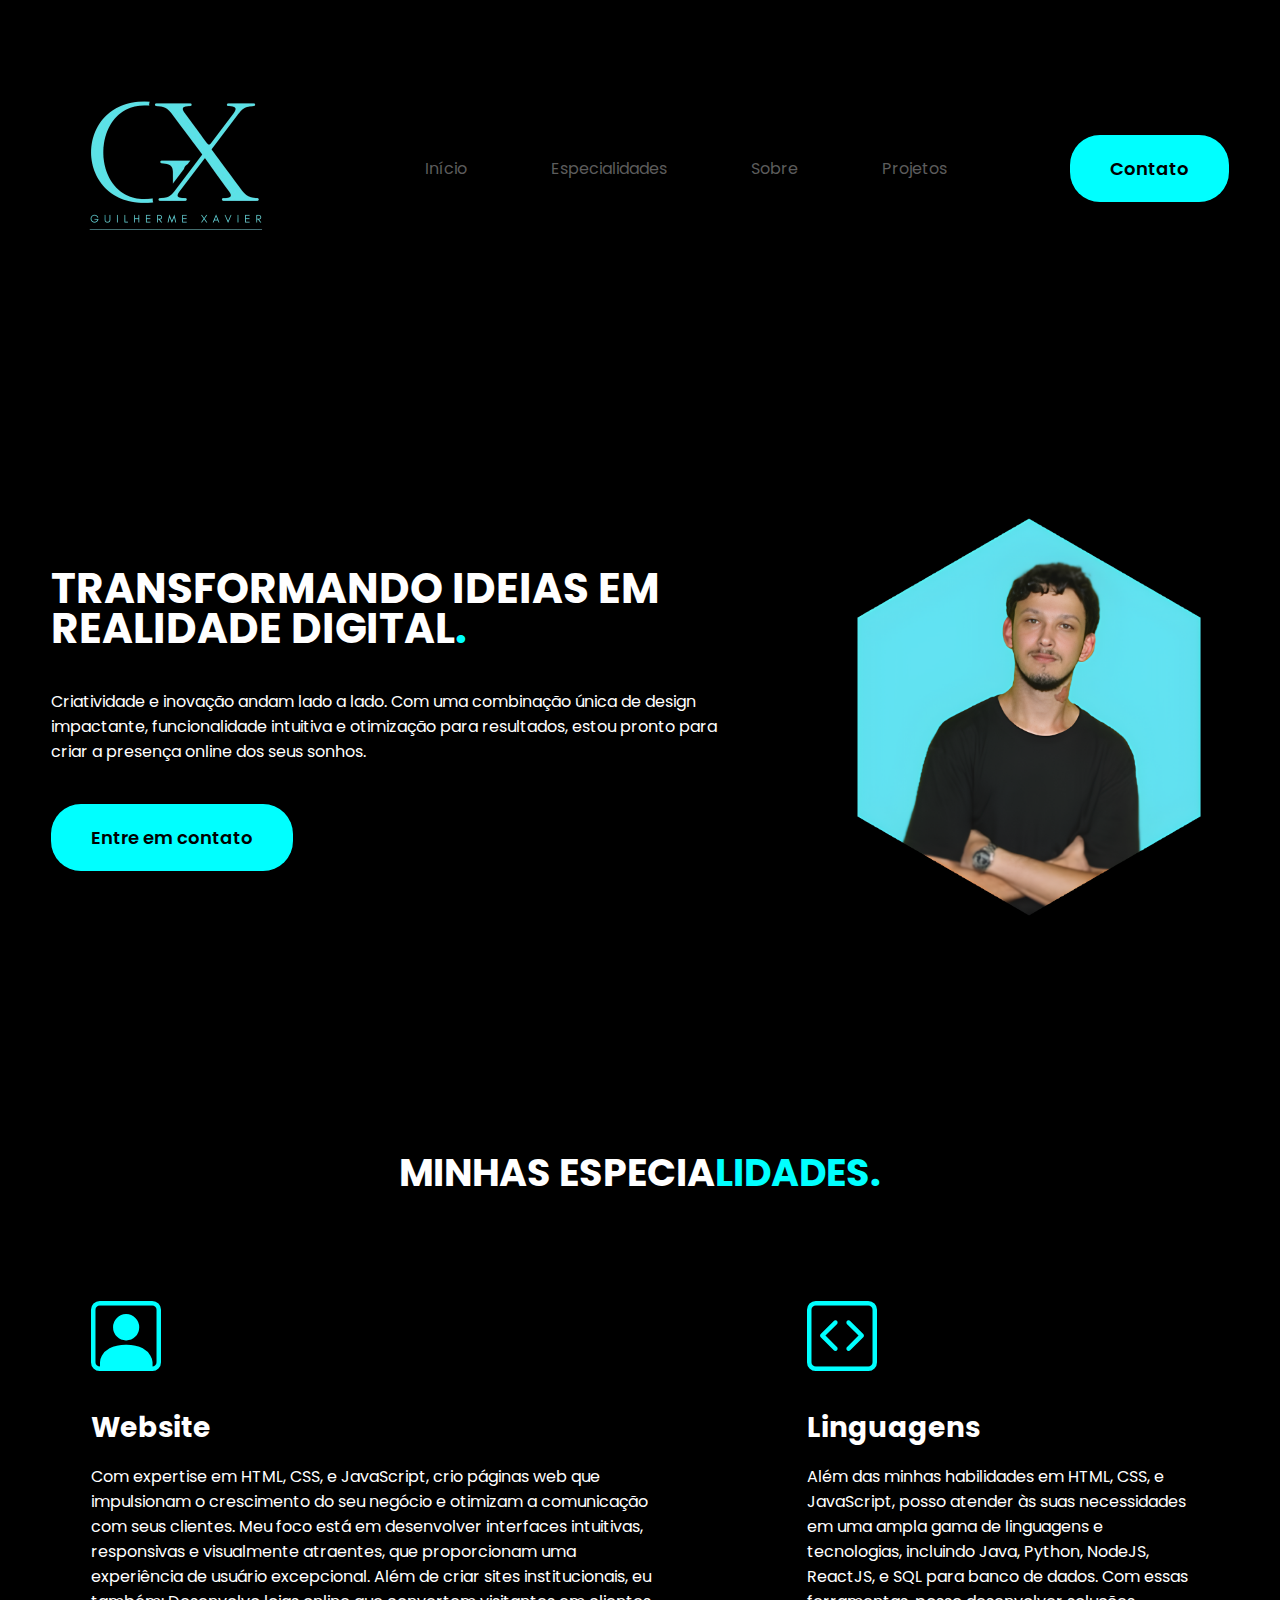
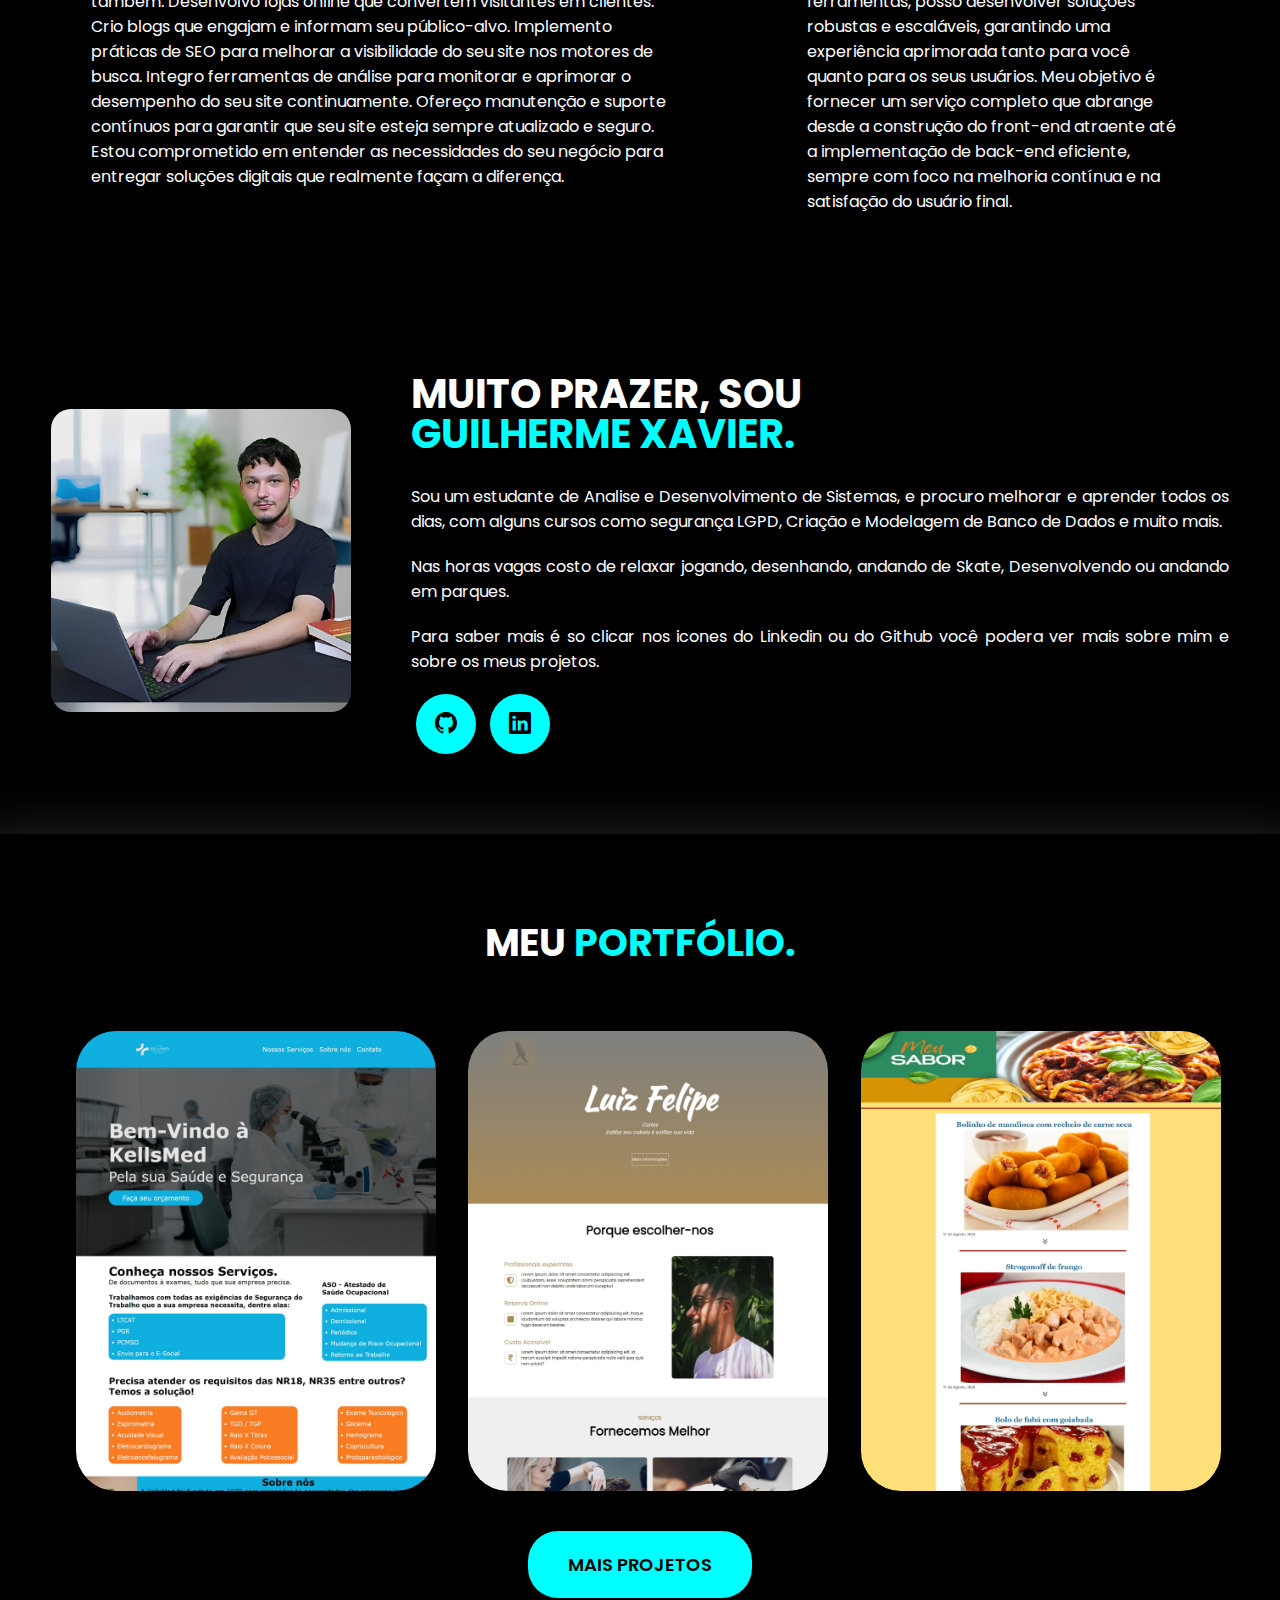
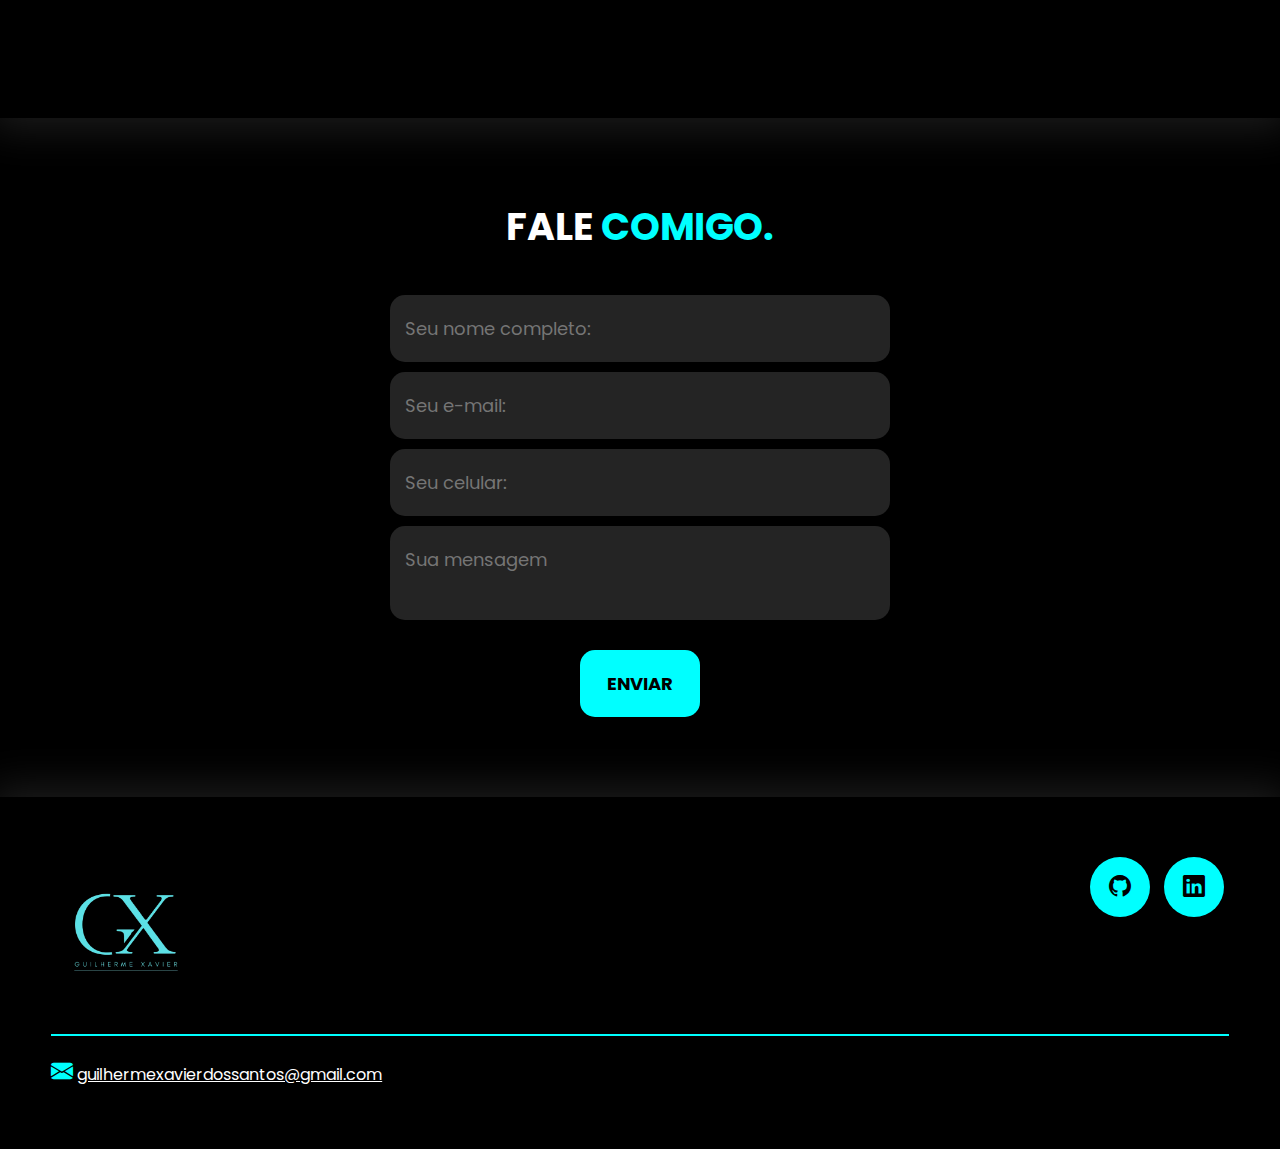
<file: index.html>
<!DOCTYPE html>
<html lang="pt-br">

<head>
    <meta charset="UTF-8">
    <meta name="viewport" content="width=device-width, initial-scale=1.0">
    <meta http-equiv="X-UA-Compatible" content="ie=edge">
    <meta name="description" content="PPortifolio Pessoal">
    <meta name="keywords" content="Portifolio, Projetos, Programação">
    <meta name="author" content="Guilherme Xavier">
    <meta name="robots" content="index, all">
    <!-- GOOGLE FONTS -->
    <link rel="preconnect" href="https://fonts.googleapis.com">
    <link rel="preconnect" href="https://fonts.gstatic.com" crossorigin>
    <link
        href="https://fonts.googleapis.com/css2?family=Poppins:ital,wght@0,100;0,200;0,300;0,400;0,500;0,600;0,700;0,800;0,900;1,100;1,200;1,300;1,400;1,500;1,600;1,700;1,800;1,900&display=swap"
        rel="stylesheet">
    <!-- FIM GOOGLE FONTES -->
    <!-- BOOTSTRAP ICONS -->
    <link rel="stylesheet" href="https://cdn.jsdelivr.net/npm/bootstrap-icons@1.10.5/font/bootstrap-icons.css">
    <!-- FIM BOOTSTRAP ICONS -->
    <link rel="stylesheet" href="css/style.css">

    <script src="js/menu.js" defer></script>
    <link rel="icon" href="img/icons8-g-16.png">

    <title>Portifolio</title>
</head>

<body>

    <header>
        <div class="interface">
            <div class="logo">
                <a href="./index.html">
                    <img src="img/logo.png" alt="logo" width="250px">
                </a>
            </div><!--logo-->

            <nav class="menu-desktop">
                <ul>
                    <li><a href="#">Início</a></li>
                    <li><a href="#especialidades">Especialidades</a></li>
                    <li><a href="#sobre">Sobre</a></li>
                    <li><a href="./projetos.html">Projetos</a></li>
                </ul>
            </nav>

            <div class="btn-contato">
                <a href="#contato">
                    <button>Contato</button>
                </a>
            </div><!--btn-contato-->

            <div class="btn-abrir-menu" id="btn-menu">
                <i class="bi bi-list"></i>
            </div>

            <div class="menu-mobile" id="menu-mobile">
                <div class="btn-fechar">
                    <i class="bi bi-x-lg"></i>
                </div>

                <nav>
                    <ul>
                        <li><a href="./index.html">Início</a></li>
                        <li><a href="#especialidades">Especialidades</a></li>
                        <li><a href="#sobre">Sobre</a></li>
                        <li><a href="./projetos.html">Projetos</a></li>
                        <li><a href="#contato">Contato</a></li>
                    </ul>
                </nav>

            </div><!--menu-mobile-->
            <div class="overlay-menu" id="overlay-menu"></div>
        </div><!--interface-->
    </header>

    <main>
        <section class="topo-do-site">
            <div class="interface">
                <div class="flex">
                    <div class="txt-topo-site">
                        <h1>TRANSFORMANDO IDEIAS EM REALIDADE DIGITAL<span>.</span></h1>
                        <p>Criatividade e inovação andam lado a lado. Com uma combinação única de design impactante,
                            funcionalidade intuitiva e otimização para resultados, estou pronto para criar a presença
                            online dos seus sonhos.</p>

                        <div class="btn-contato">
                            <a href="#contato">
                                <button>Entre em contato</button>
                            </a>
                        </div>
                    </div><!--txt-topo-site-->

                    <div class="img-topo-site">
                        <img src="img/guilhermefoto.png" alt="" width="400px">
                    </div><!--img-topo-site-->
                </div><!--flex-->
            </div><!--interface-->
        </section><!--topo-do-site-->

        <section class="especialidades" id="especialidades">
            <div class="interface">
                <h2 class="titulo">MINHAS ESPECIA<span>LIDADES.</span></h2>
                <div class="flex">
                    <div class="especialidades-box">
                        <i class="bi bi-person-square"></i>
                        <h3>Website</h3>
                        <p>Com expertise em HTML, CSS, e JavaScript, crio páginas web que impulsionam o crescimento do
                            seu negócio e otimizam a comunicação com seus clientes. Meu foco está em desenvolver
                            interfaces intuitivas, responsivas e visualmente atraentes, que proporcionam uma experiência
                            de usuário excepcional.
                            Além de criar sites institucionais, eu também:
                            Desenvolvo lojas online que convertem visitantes em clientes.
                            Crio blogs que engajam e informam seu público-alvo.
                            Implemento práticas de SEO para melhorar a visibilidade do seu site nos motores de busca.
                            Integro ferramentas de análise para monitorar e aprimorar o desempenho do seu site
                            continuamente.
                            Ofereço manutenção e suporte contínuos para garantir que seu site esteja sempre atualizado e
                            seguro.
                            Estou comprometido em entender as necessidades do seu negócio para entregar soluções
                            digitais que realmente façam a diferença.
                        </p>
                    </div><!--especialidades-box-->

                    <div class="especialidades-box">
                        <i class="bi bi-code-square"></i>
                        <h3>Linguagens</h3>
                        <p>Além das minhas habilidades em HTML, CSS, e JavaScript, posso atender às suas necessidades em
                            uma ampla gama de linguagens e tecnologias, incluindo Java, Python, NodeJS, ReactJS, e SQL
                            para banco de dados. Com essas ferramentas, posso desenvolver soluções robustas e
                            escaláveis, garantindo uma experiência aprimorada tanto para você quanto para os seus
                            usuários.
                            Meu objetivo é fornecer um serviço completo que abrange desde a construção do front-end
                            atraente até a implementação de back-end eficiente, sempre com foco na melhoria contínua e
                            na satisfação do usuário final.</p>
                    </div><!--especialidades-box-->

                </div><!--flex-->
            </div><!--interface-->
        </section><!--especialidades-->

        <section class="sobre" id="sobre">
            <div class="interface">
                <div class="flex">
                    <div class="img-sobre">
                        <img class="img-redonda" src="img/guilhermeport .jpg" alt="" width="300px">
                    </div><!--img-sobre-->

                    <div class="txt-sobre">
                        <h2>MUITO PRAZER, SOU <span>GUILHERME XAVIER.</span></h2>
                        <p>Sou um estudante de Analise e Desenvolvimento de Sistemas, e procuro melhorar e aprender
                            todos os dias, com alguns cursos como segurança LGPD, Criação e Modelagem de Banco de Dados
                            e muito mais.</p>
                        <p>Nas horas vagas costo de relaxar jogando, desenhando, andando de Skate, Desenvolvendo ou
                            andando em parques.</p>
                        <p>Para saber mais é so clicar nos icones do Linkedin ou do Github você podera ver mais sobre
                            mim e sobre os meus projetos.</p>
                        <div class="btn-social">
                            <a target="_blank" href="https://github.com/guilhermexavier52"><button><i
                                        class="bi bi-github"></i></button></a>
                            <a target="_blank" href="https://www.linkedin.com/in/guilherme-xavier-715866188/"><button><i
                                        class="bi bi-linkedin"></i></button></a>
                        </div><!--btn-social-->
                    </div><!--txt-sobre-->
                </div><!--flex-->
            </div><!--interface-->
        </section><!--sobre-->

        <section class="portfolio" id="portfolio">
            <div class="interface">
                <h2 class="titulo">MEU <span>PORTFÓLIO.</span></h2>
                <div class="flex">

                    <a target="_blank" class="link" href="https://guilhermexavier52.github.io/kellsmedfinal/">
                        <div class="img-port" style="background-image: url(img/proto1.jpeg);">
                            <div class="overlay">Projeto 1</div>
                    </a>
                </div>

                <a target="_blank" class="link" href="https://guilhermexavier52.github.io/ProjetodeExtensao2024/">
                    <div class="img-port" style="background-image: url(img/proto2.jpeg);">
                        <div class="overlay">Projeto 2</div>
                </a>
            </div>

            <a target="_blank" class="link" href="https://guilhermexavier52.github.io/receitas/">
                <div class="img-port" style="background-image: url(img/projeto.jpeg);">
                    <div class="overlay">Projeto 3</div>
            </a>
            </div>
            </div><!--flex-->


            <div class="btn-projetos">
                <a href="projetos.html">
                    <button>MAIS PROJETOS</button>
                </a>
            </div>
            </div><!--interface-->
        </section><!--portfolio-->

        <section class="formulario" id="contato">
            <div class="interface">
                <h2 class="titulo">FALE <span>COMIGO.</span></h2>

                <form action="https://formsubmit.co/guilhermexavierdossantos@gmail.com" method="POST">
                    <input type="text" name="nome" id="nome" placeholder="Seu nome completo:" required>
                    <input type="email" name="email" id="email" placeholder="Seu e-mail:" required>
                    <input type="tel" name="celular" id="celular" placeholder="Seu celular:">
                    <textarea name="mensagem" id="mensagem" placeholder="Sua mensagem" required></textarea>
                    <input type="hidden" name="_next" value="http://127.0.0.1:5500/projeto01/obrigado.html">
                    <div class="btn-enviar"><input type="submit" value="ENVIAR"></div>

                </form>
            </div><!--interface-->
        </section><!--formulario-->

    </main>

    <footer>
        <div class="interface">
            <div class="line-footer">
                <div class="flex">
                    <div class="logo-footer">
                        <img src="img/logo.png" alt="Logotipo" width="150">
                    </div><!--logo-footer-->
                    <div class="btn-social">
                        <a target="_blank" href="https://github.com/guilhermexavier52"><button><i class="bi bi-github"></i></button></a>
                        <a target="_blank" href="https://www.linkedin.com/in/guilherme-xavier-715866188/"><button><i
                                    class="bi bi-linkedin"></i></button></a>
                    </div><!--btn-social-->
                </div>
            </div><!--line-footer-->

            <div class="line-footer borda">
                <p><i class="bi bi-envelope-fill"></i> <a
                        href="mailto:guilhermexavierdossantos@gmail.com">guilhermexavierdossantos@gmail.com</a></p>
            </div><!--line-footer-->
        </div><!--interface-->
    </footer>

</body>

</html>
</file>
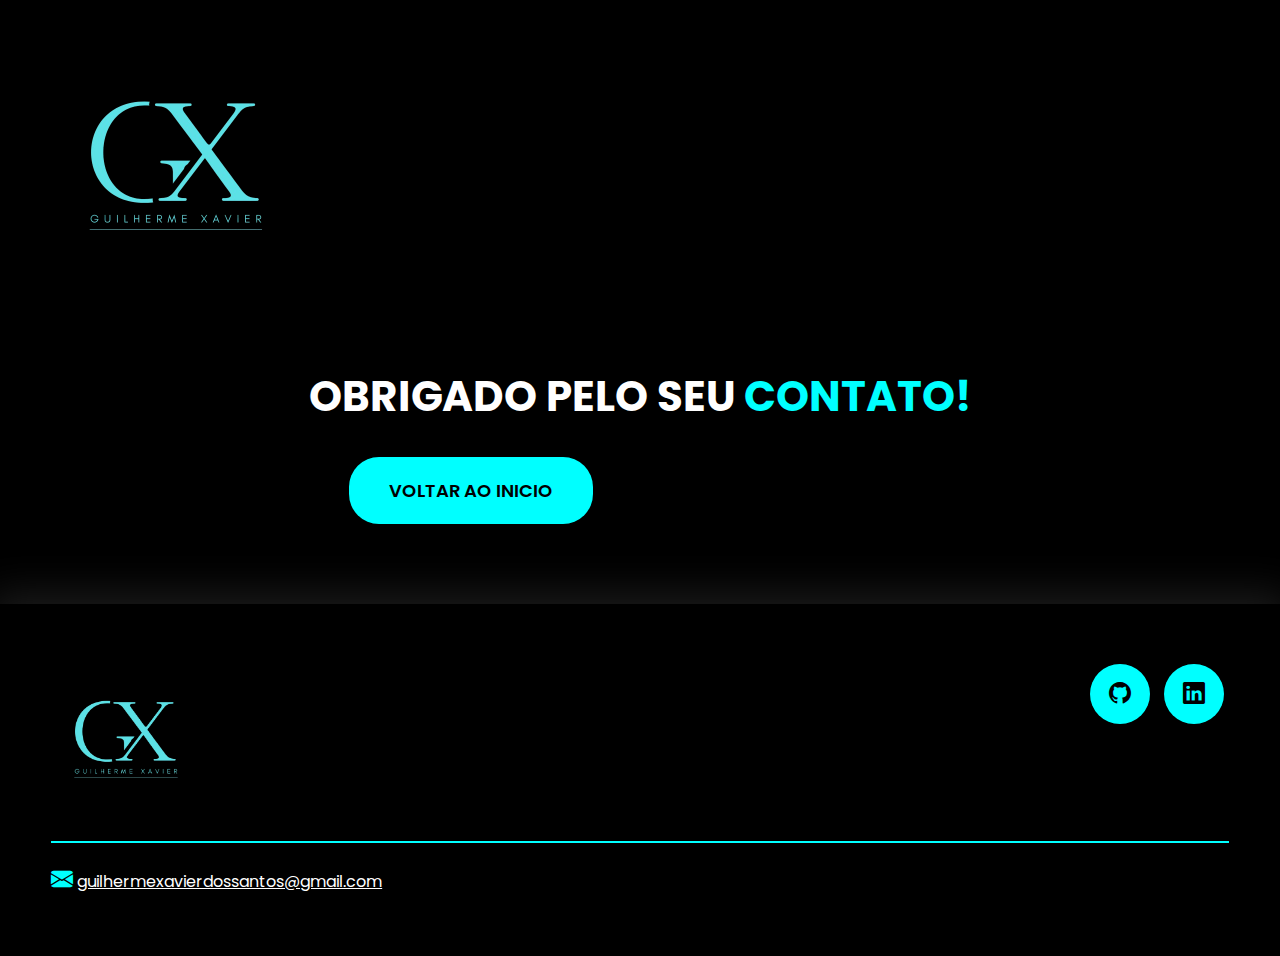
<file: obrigado.html>
<!DOCTYPE html>
<html lang="pt-br">

<head>
    <meta charset="UTF-8">
    <meta name="viewport" content="width=device-width, initial-scale=1.0">
    <meta http-equiv="X-UA-Compatible" content="ie=edge">
    <meta name="description" content="PPortifolio Pessoal">
    <meta name="keywords" content="Portifolio, Projetos, Programação">
    <meta name="author" content="Guilherme Xavier">
    <meta name="robots" content="index, all">
    <!-- GOOGLE FONTS -->
    <link rel="preconnect" href="https://fonts.googleapis.com">
    <link rel="preconnect" href="https://fonts.gstatic.com" crossorigin>
    <link
        href="https://fonts.googleapis.com/css2?family=Poppins:ital,wght@0,100;0,200;0,300;0,400;0,500;0,600;0,700;0,800;0,900;1,100;1,200;1,300;1,400;1,500;1,600;1,700;1,800;1,900&display=swap"
        rel="stylesheet">
    <!-- FIM GOOGLE FONTES -->
    <!-- BOOTSTRAP ICONS -->
    <link rel="stylesheet" href="https://cdn.jsdelivr.net/npm/bootstrap-icons@1.10.5/font/bootstrap-icons.css">
    <!-- FIM BOOTSTRAP ICONS -->
    <link rel="stylesheet" href="css/style.css">

    <script src="js/menu.js" defer></script>
    <link rel="icon" href="img/icons8-g-16.png">

    <title>Obrigado</title>
</head>

<body>
    <header>
        <div class="interface">
            <div class="logo">
                <a href="./index.html">
                    <img src="img/logo.png" alt="logo" width="250px">
                </a>
            </div><!--logo-->
        </div>
    </header>
    <section class="topo-do-site">
        <div class="interface">
            <div class="flex">
                <div class="txt-topo-site">
                    <H1>OBRIGADO PELO SEU <span>CONTATO!</span></H1>
                    <div class="btn-inicio">
                        <a href="index.html">
                            <button>VOLTAR AO INICIO</button>
                        </a>
                    </div>
                </div>
            </div>
        </div>
    </section>
    <footer>
        <div class="interface">
            <div class="line-footer">
                <div class="flex">
                    <div class="logo-footer">
                        <img src="img/logo.png" alt="Logotipo" width="150">
                    </div><!--logo-footer-->
                    <div class="btn-social">
                        <a target="_blank" href="https://github.com/guilhermexavier52"><button><i class="bi bi-github"></i></button></a>
                        <a target="_blank" href="https://www.linkedin.com/in/guilherme-xavier-715866188/"><button><i
                                    class="bi bi-linkedin"></i></button></a>
                    </div><!--btn-social-->
                </div>
            </div><!--line-footer-->

            <div class="line-footer borda">
                <p><i class="bi bi-envelope-fill"></i> <a
                        href="mailto:guilhermexavierdossantos@gmail.com">guilhermexavierdossantos@gmail.com</a></p>
            </div><!--line-footer-->
        </div><!--interface-->
    </footer>

</body>
</file>
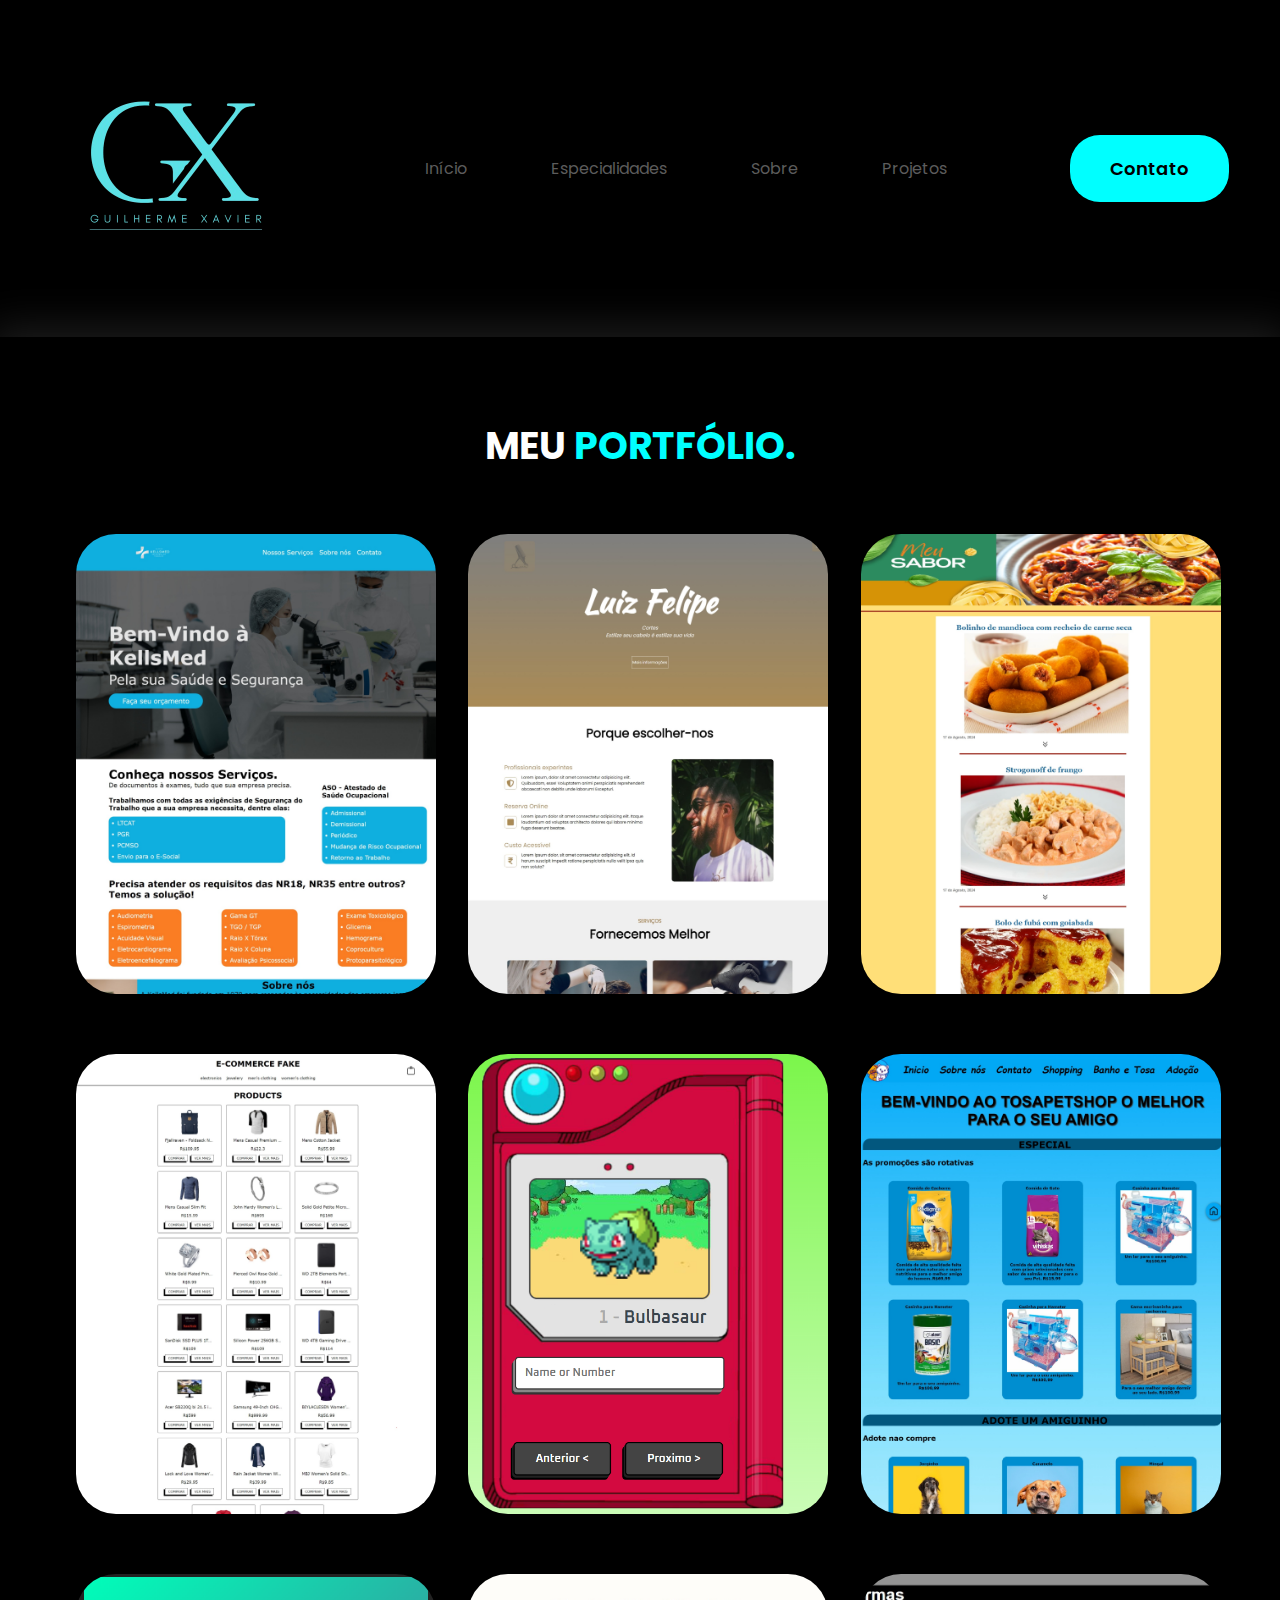
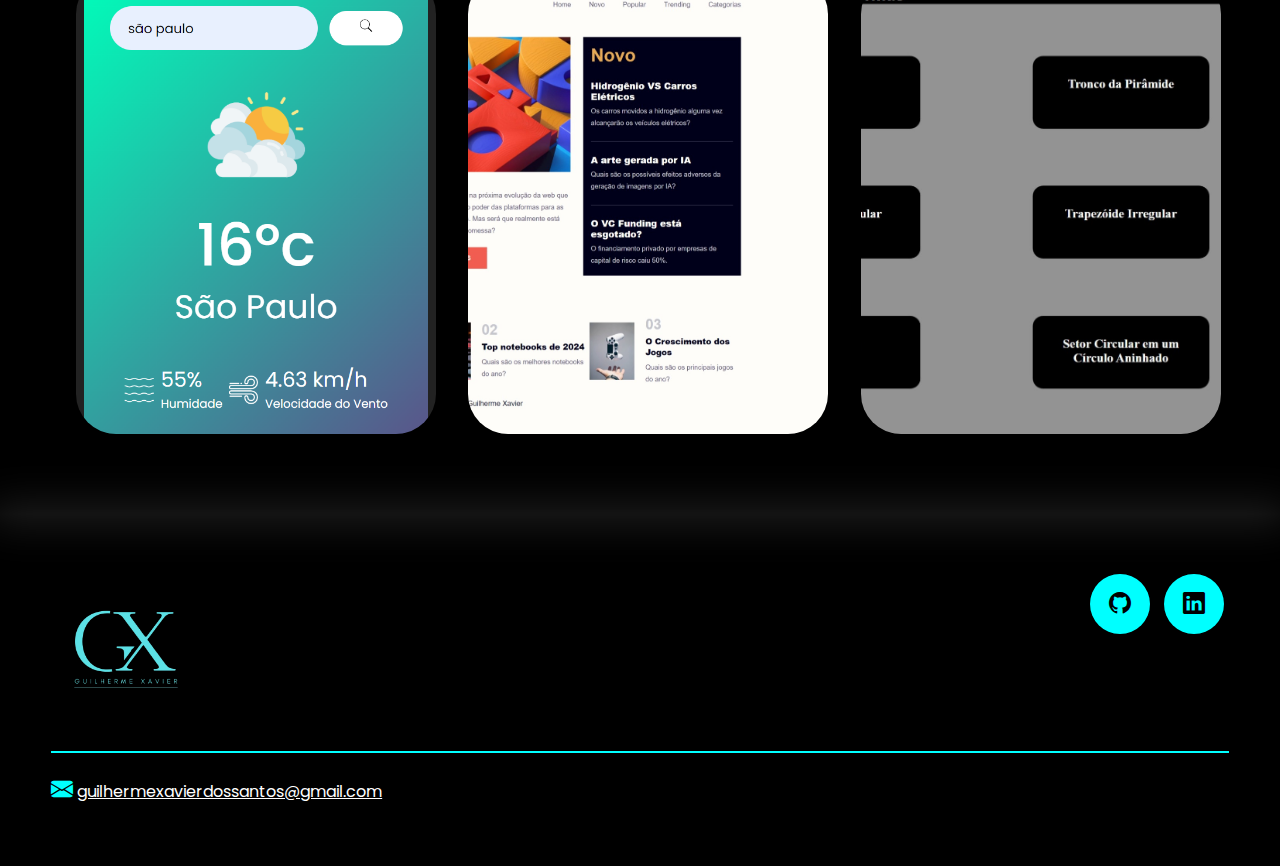
<file: projetos.html>
<!DOCTYPE html>
<html lang="pt-br">

<head>
    <meta charset="UTF-8">
    <meta name="viewport" content="width=device-width, initial-scale=1.0">
    <meta http-equiv="X-UA-Compatible" content="ie=edge">
    <meta name="description" content="PPortifolio Pessoal">
    <meta name="keywords" content="Portifolio, Projetos, Programação">
    <meta name="author" content="Guilherme Xavier">
    <meta name="robots" content="index, all">
    <!-- GOOGLE FONTS -->
    <link rel="preconnect" href="https://fonts.googleapis.com">
    <link rel="preconnect" href="https://fonts.gstatic.com" crossorigin>
    <link
        href="https://fonts.googleapis.com/css2?family=Poppins:ital,wght@0,100;0,200;0,300;0,400;0,500;0,600;0,700;0,800;0,900;1,100;1,200;1,300;1,400;1,500;1,600;1,700;1,800;1,900&display=swap"
        rel="stylesheet">
    <!-- FIM GOOGLE FONTES -->
    <!-- BOOTSTRAP ICONS -->
    <link rel="stylesheet" href="https://cdn.jsdelivr.net/npm/bootstrap-icons@1.10.5/font/bootstrap-icons.css">
    <!-- FIM BOOTSTRAP ICONS -->
    <link rel="stylesheet" href="css/style.css">

    <script src="js/menu.js" defer></script>
    <link rel="icon" href="img/icons8-g-16.png">

    <title>Projetos</title>
</head>

<body>
    <header>
        <div class="interface">
            <div class="logo">
                <a href="./index.html">
                    <img src="img/logo.png" alt="logo" width="250px">
                </a>
            </div><!--logo-->

            <nav class="menu-desktop">
                <ul>
                    <li><a href="./index.html">Início</a></li>
                    <li><a href="./index.html">Especialidades</a></li>
                    <li><a href="./index.html">Sobre</a></li>
                    <li><a href="./projetos.html">Projetos</a></li>
                </ul>
            </nav>

            <div class="btn-contato">
                <a href="#contato">
                    <button>Contato</button>
                </a>
            </div><!--btn-contato-->

            <div class="btn-abrir-menu" id="btn-menu">
                <i class="bi bi-list"></i>
            </div>

            <div class="menu-mobile" id="menu-mobile">
                <div class="btn-fechar">
                    <i class="bi bi-x-lg"></i>
                </div>

                <nav>
                    <ul>
                        <li><a href="./index.html">Início</a></li>
                        <li><a href="#especialidades">Especialidades</a></li>
                        <li><a href="#sobre">Sobre</a></li>
                        <li><a href="#portfolio">Projetos</a></li>
                        <li><a href="#contato">Contato</a></li>
                    </ul>
                </nav>

            </div><!--menu-mobile-->
            <div class="overlay-menu" id="overlay-menu"></div>
        </div><!--interface-->
    </header>

    <section class="portfolio" id="portfolio">
        <div class="interface">
            <h2 class="titulo">MEU <span>PORTFÓLIO.</span></h2>
            <div class="flex">

                <a target="_blank" class="link" href="https://guilhermexavier52.github.io/kellsmedfinal/">
                    <div class="img-port" style="background-image: url(img/proto1.jpeg);">
                        <div class="overlay">Projeto 1</div>
                </a>
            </div>

            <a target="_blank" class="link" href="https://guilhermexavier52.github.io/ProjetodeExtensao2024/">
                <div class="img-port" style="background-image: url(img/proto2.jpeg);">
                    <div class="overlay">Projeto 2</div>
            </a>
        </div>

        <a target="_blank" class="link" href="https://guilhermexavier52.github.io/receitas/">
            <div class="img-port" style="background-image: url(img/projeto.jpeg);">
                <div class="overlay">Projeto 3</div>
        </a>
        </div>

        </div><!--flex-->

        <div class="flex">

            <a target="_blank" class="link" href="https://guilhermexavier52.github.io/e-commerc-fake_store/">
                <div class="img-port" style="background-image: url(img/proto3.jpeg);">
                    <div class="overlay">Projeto 4</div>
            </a>
        </div>

        <a target="_blank" class="link" href="https://guilhermexavier52.github.io/estudo.pokedex/">
            <div class="img-port" style="background-image: url(img/Captura\ de\ tela\ 2024-08-22\ 200003.png);">
                <div class="overlay">Projeto 5</div>
        </a>
        </div>

        <a target="_blank" class="link" href=" https://guilhermexavier52.github.io/Petshop/">
            <div class="img-port" style="background-image: url(img/projeto06.jpeg);">
                <div class="overlay">Projeto 6</div>
        </a>
        </div>

        </div><!--flex-->
        <div class="flex">

            <a target="_blank" class="link" href="https://guilhermexavier52.github.io/TentativaTempo01/">
                <div class="img-port" style="background-image: url(img/tempo.png);">
                    <div class="overlay">Projeto 7</div>
            </a>
        </div>

        <a target="_blank" class="link" href="https://guilhermexavier52.github.io/Pagina-de-Noticias/">
            <div class="img-port" style="background-image: url(img/portal.jpeg);">
                <div class="overlay">Projeto 8</div>
        </a>
        </div>

        <a target="_blank" class="link" href="https://guilhermexavier52.github.io/portal_das_formas/">
            <div class="img-port" style="background-image: url(img/formas.jpeg);">
                <div class="overlay">Projeto 9</div>
        </a>
        </div>

        </div><!--flex-->
        </div><!--interface-->
    </section><!--portfolio-->

    <footer>
        <div class="interface">
            <div class="line-footer">
                <div class="flex">
                    <div class="logo-footer">
                        <img src="img/logo.png" alt="Logotipo" width="150">
                    </div><!--logo-footer-->
                    <div class="btn-social">
                        <a target="_blank" href="https://github.com/guilhermexavier52"><button><i
                                    class="bi bi-github"></i></button></a>
                        <a target="_blank" href="https://www.linkedin.com/in/guilherme-xavier-715866188/"><button><i
                                    class="bi bi-linkedin"></i></button></a>
                    </div><!--btn-social-->
                </div>
            </div><!--line-footer-->

            <div class="line-footer borda">
                <p><i class="bi bi-envelope-fill"></i> <a
                        href="mailto:guilhermexavierdossantos@gmail.com">guilhermexavierdossantos@gmail.com</a></p>
            </div><!--line-footer-->
        </div><!--interface-->
    </footer>
</body>
</file>
<file: css/style.css>
/* ESTILO GERAL */
* {
    margin: 0;
    padding: 0;
    box-sizing: border-box;
    font-family: 'Poppins', sans-serif;
    scroll-behavior: smooth;
}

body {
    background-color: #000;
    height: 100vh;
}

.interface {
    max-width: 1280px;
    margin: 0 auto;
}

.flex {
    display: flex;
}

.btn-contato button {
    padding: 20px 40px;
    font-size: 18px;
    font-weight: 600;
    background-color: aqua;
    border: 0;
    border-radius: 30px;
    cursor: pointer;
    transition: .2s;

}

div .btn-projetos {
    display: flex;
    justify-content: center;
}

.btn-projetos button {
    padding: 20px 40px;
    font-size: 18px;
    font-weight: 600;
    text-align: center;
    background-color: aqua;
    border: 0;
    border-radius: 30px;
    cursor: pointer;
    transition: .2s;
    margin: 40px;
}

.btn-inicio button {
    padding: 20px 40px;
    font-size: 18px;
    font-weight: 600;
    text-align: center;
    background-color: aqua;
    border: 0;
    border-radius: 30px;
    cursor: pointer;
    transition: .2s;
    margin: 40px;
}

h2.titulo {
    color: #fff;
    font-size: 38px;
    text-align: center;
}

h2.titulo span {
    color: aqua;
}

button:hover,
form .btn-enviar input:hover {
    box-shadow: 0px 0px 8px aqua;
    transform: scale(1.05);
}

/* ESTILO DO CABEÇALHO */
header {
    padding: 40px 4%;
}

header>.interface {
    display: flex;
    align-items: center;
    justify-content: space-between;
}

header a {
    color: #5c5c5c;
    text-decoration: none;
    display: inline-block;
    transition: .2s;
}

header nav.menu-desktop a:hover {
    color: #fff;
    transform: scale(1.05);
}

header nav ul {
    list-style-type: none;
}

header nav.menu-desktop ul li {
    display: inline-block;
    padding: 0 40px;
}

/* ESTILO DO MENU MOBILE */
.btn-abrir-menu {
    display: none;
}

.btn-abrir-menu i {
    color: aqua;
    font-size: 40px;
}

.menu-mobile {
    background-color: #000;
    height: 100vh;
    position: fixed;
    top: 0;
    right: 0;
    z-index: 99999;
    width: 0%;
    overflow: hidden;
    transition: .5s;
}

.menu-mobile.abrir-menu {
    width: 70%;
}

.menu-mobile.abrir-menu~.overlay-menu {
    display: block;
}

.menu-mobile .btn-fechar {
    padding: 20px 5%;
}

.menu-mobile .btn-fechar i {
    color: aqua;
    font-size: 30px;
}

.menu-mobile nav ul {
    text-align: right;
}

.menu-mobile nav ul li a {
    color: #fff;
    font-size: 20px;
    font-weight: 300;
    padding: 20px 8%;
    display: block;
}

.menu-mobile nav ul li a:hover {
    background-color: aqua;
    color: #000;
}

.overlay-menu {
    background-color: #000000df;
    width: 100%;
    height: 100%;
    position: fixed;
    top: 0;
    left: 0;
    z-index: 88888;
    display: none;
}

/* ESTILO DO TOPO DO SITE */
section.topo-do-site {
    padding: 40px 4%;
}

section.topo-do-site .flex {
    align-items: center;
    justify-content: center;
    gap: 90px;
}

.topo-do-site h1 {
    color: #fff;
    font-size: 42px;
    line-height: 40px;
}

.topo-do-site .txt-topo-site h1 span {
    color: aqua;
}

.topo-do-site .txt-topo-site p {
    color: #fff;
    margin: 40px 0;
}

.topo-do-site .img-topo-site img {
    position: relative;
    animation: flutuar 2s ease-in-out infinite alternate;
}

@keyframes flutuar {
    0% {
        top: 0;
    }

    100% {
        top: 30px;
    }
}

/* ESTILO DAS ESPECIALIDADES */
section.especialidades {
    padding: 40px 4%;
}

section.especialidades .flex {
    gap: 60px;
}

.especialidades .especialidades-box {
    color: #fff;
    padding: 40px;
    border-radius: 20px;
    margin-top: 45px;
    transition: .2s;
}

.especialidades .especialidades-box:hover {
    transform: scale(1.05);
    box-shadow: 0 0 20px #ffffff78;
}

.especialidades .especialidades-box i {
    font-size: 70px;
    color: aqua;
}

.especialidades .especialidades-box h3 {
    font-size: 28px;
    margin: 15px 0;
}

/* ESTILO DO SOBRE */
section.sobre {
    padding: 80px 4%;
}

section.sobre .flex {
    align-items: center;
    gap: 60px;
}

.sobre .txt-sobre {
    color: #fff;
}

.sobre .txt-sobre h2 {
    font-size: 40px;
    line-height: 40px;
    margin-bottom: 30px;
}

.sobre .txt-sobre h2 span {
    color: aqua;
    display: block;
}

.sobre .txt-sobre p {
    margin: 20px 0;
    text-align: justify;
}

.btn-social button {
    width: 60px;
    height: 60px;
    border-radius: 50%;
    border: none;
    background-color: aqua;
    font-size: 22px;
    cursor: pointer;
    margin: 0 5px;
    transition: .2s;
}

.img-redonda {
    border-radius: 20px;
}

/* ESTILO DO PORTFÓLIO */
section.portfolio {
    padding: 80px 4%;
    box-shadow: 0 0 40px 10px #ffffff1d;
}

section.portfolio .flex {
    justify-content: space-around;
    margin-top: 60px;
}

.img-port {
    width: 360px;
    height: 460px;
    background-size: cover;
    background-position: 100% 0%;
    transition: 8s;
    cursor: pointer;
    border-radius: 40px;
    position: relative;
}

.img-port:hover {
    background-position: 100% 100%;
}

.overlay {
    position: absolute;
    top: 0;
    left: 0;
    width: 100%;
    height: 100%;
    background-color: #000000b8;
    border-radius: 40px;
    display: flex;
    align-items: center;
    justify-content: center;
    font-size: 24px;
    font-weight: 600;
    color: #fff;
    opacity: 0;
    transition: .5s;
}

.overlay:hover {
    opacity: 1;
}

/* ESTILO DO FORMULÁRIO DE CONTATO */
section.formulario {
    padding: 80px 4%;
}

form {
    max-width: 500px;
    margin: 0 auto;
    display: flex;
    justify-content: center;
    flex-direction: column;
    gap: 10px;
    margin-top: 40px;
}

form input,
form textarea {
    width: 100%;
    background-color: #242424;
    border: 0;
    outline: 0;
    padding: 20px 15px;
    border-radius: 15px;
    color: #fff;
    font-size: 18px;
}

form textarea {
    resize: none;
    max-height: 200px;
}

form .btn-enviar {
    margin-top: 20px;
    text-align: center;
}

form .btn-enviar input {
    width: 120px;
    background-color: aqua;
    color: #000;
    font-weight: 700;
    cursor: pointer;
    transition: .2s;
}

/* ESTILO DO RODAPÉ */
footer {
    padding: 40px 4%;
    box-shadow: 0 0 40px 10px #ffffff1d;
}

footer .flex {
    justify-content: space-between;
}

footer .line-footer {
    padding: 20px 0;
}

.borda {
    border-top: 2px solid aqua;
}

footer .line-footer p i {
    color: aqua;
    font-size: 22px;
}

footer .line-footer p a {
    color: #fff;
}

@media screen and (max-width: 1020px) {

    /* CLASSES GERAIS */
    .flex {
        flex-direction: column;
    }

    .topo-do-site .flex {
        flex-direction: column-reverse;
    }

    h2.titulo {
        font-size: 34px;
        line-height: 30px;
    }

    /* CABEÇALHO */
    .menu-desktop,
    .btn-contato {
        display: none;
    }

    /* TOPO DO SITE */
    section.topo-do-site .flex {
        gap: 40px;
    }

    section.topo-do-site {
        padding: 20px 8%;
    }

    .topo-do-site h1 {
        font-size: 30px;
    }

    .topo-do-site .img-topo-site img {
        width: 100%;
    }

    /* ESPECIALIDADES */
    section.especialidades {
        padding: 40px 8%;
    }

    /* SOBRE */
    section.sobre {
        padding: 80px 8%;
    }

    .sobre .txt-sobre h2 {
        font-size: 34px;
        line-height: 35px;
        text-align: center;
    }

    .btn-social {
        text-align: center;
    }

    .img-sobre img {
        width: 100%;
    }

    /* PORTFÓLIO */
    section.portfolio {
        padding: 80px 8%;
    }

    .img-port {
        width: 100%;
        max-width: 360px;
        margin: 0 auto;
    }

    section.portfolio .flex {
        gap: 60px;
    }

    /* RODAPÉ */
    footer .flex {
        flex-direction: column;
        gap: 30px;
    }

    footer .line-footer {
        text-align: center;
    }
}
</file>
